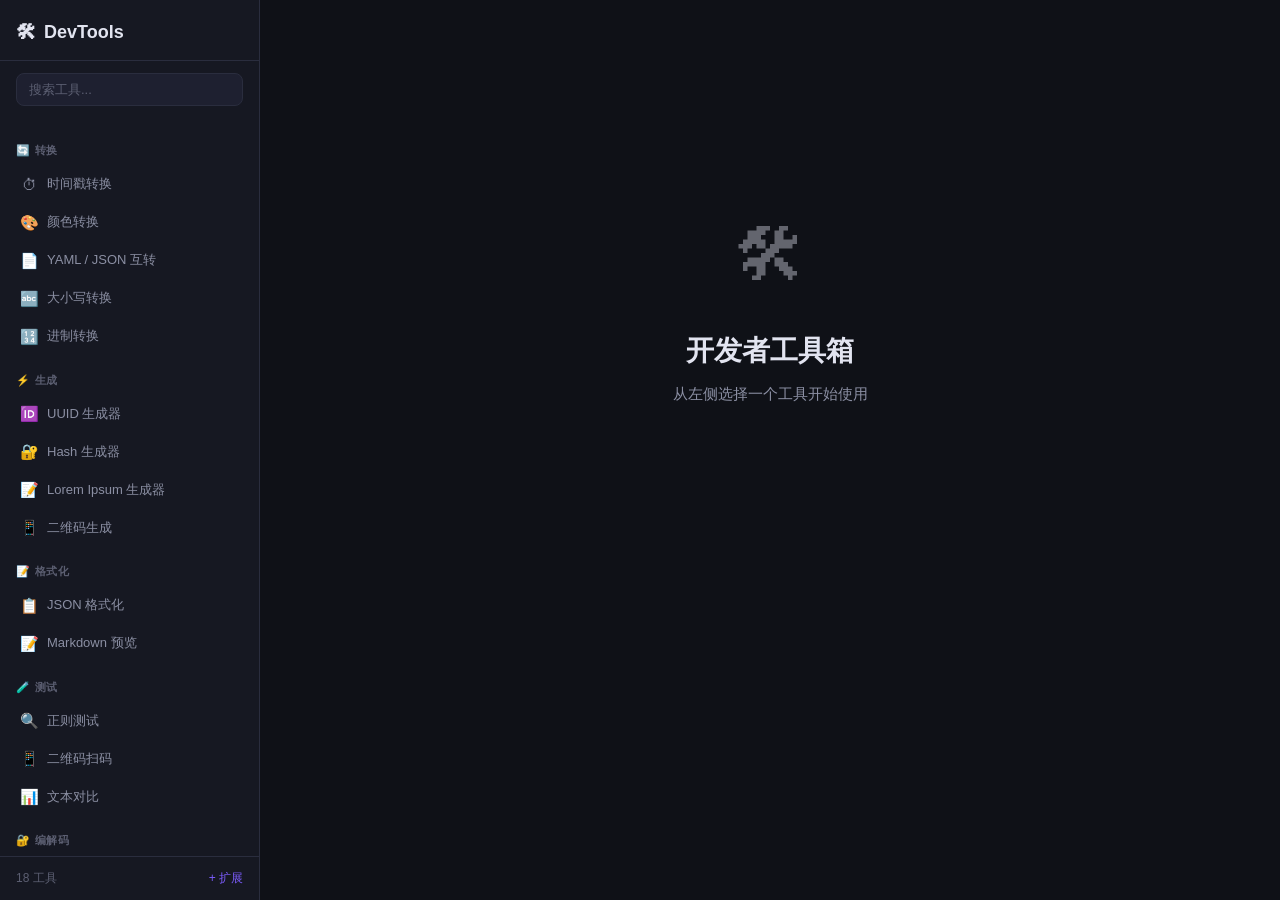
<file: index.html>
<!DOCTYPE html>
<html lang="zh-CN">
<head>
<meta charset="UTF-8">
<meta name="viewport" content="width=device-width, initial-scale=1.0">
<title>DevTools - 开发者工具箱</title>
<link rel="stylesheet" href="css/style.css">
</head>
<body>
<div id="app">
  <div id="sidebar-backdrop"></div>
  <aside id="sidebar">
    <div class="sidebar-header">
      <h1><span class="logo-icon">&#x1F6E0;</span> DevTools</h1>
      <button id="sidebar-toggle" class="icon-btn" title="切换侧栏">&#x2630;</button>
    </div>
    <div class="search-box">
      <input type="text" id="search-input" placeholder="搜索工具..." autocomplete="off">
    </div>
    <nav id="tool-nav"></nav>
    <div class="sidebar-footer">
      <span class="tool-count" id="tool-count"></span>
      <a href="#" id="add-tool-link" class="add-tool-link" title="如何添加工具？">+ 扩展</a>
    </div>
  </aside>
  <button id="mobile-menu-btn" class="mobile-menu-btn" title="打开菜单">&#x2630;</button>
  <main id="main-content">
    <div id="tool-container">
      <div id="welcome-screen">
        <div class="welcome-icon">&#x1F6E0;</div>
        <h2>开发者工具箱</h2>
        <p>从左侧选择一个工具开始使用</p>
      </div>
    </div>
  </main>
</div>

<div id="toast-container"></div>

<script type="module" src="js/registry.js"></script>
<script type="module" src="js/app.js"></script>
</body>
</html>
</file>
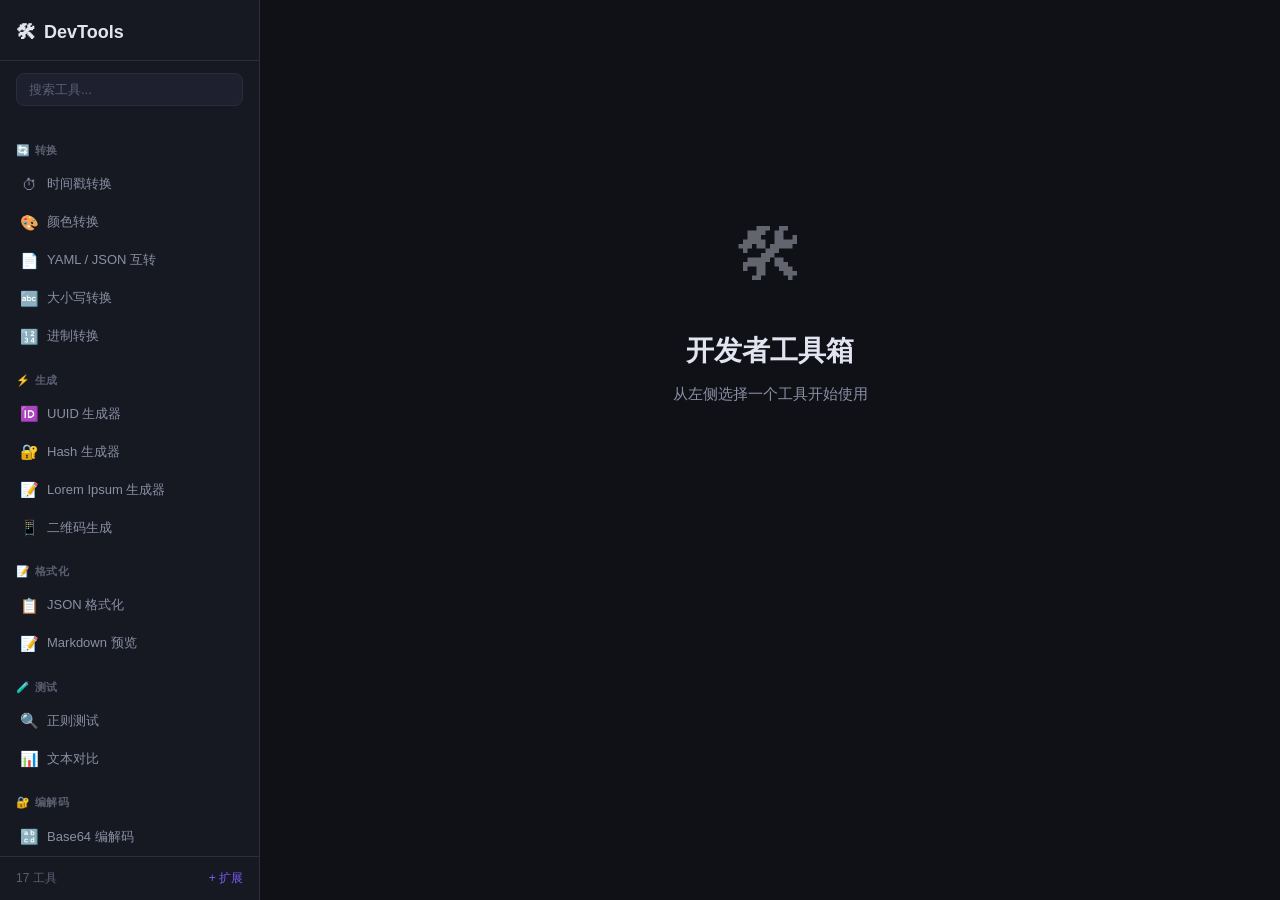
<file: dev-tools/index.html>
<!DOCTYPE html>
<html lang="zh-CN">
<head>
<meta charset="UTF-8">
<meta name="viewport" content="width=device-width, initial-scale=1.0">
<title>DevTools - 开发者工具箱</title>
<link rel="stylesheet" href="css/style.css">
</head>
<body>
<div id="app">
  <aside id="sidebar">
    <div class="sidebar-header">
      <h1><span class="logo-icon">&#x1F6E0;</span> DevTools</h1>
      <button id="sidebar-toggle" class="icon-btn" title="切换侧栏">&#x2630;</button>
    </div>
    <div class="search-box">
      <input type="text" id="search-input" placeholder="搜索工具..." autocomplete="off">
    </div>
    <nav id="tool-nav"></nav>
    <div class="sidebar-footer">
      <span class="tool-count" id="tool-count"></span>
      <a href="#" id="add-tool-link" class="add-tool-link" title="如何添加工具？">+ 扩展</a>
    </div>
  </aside>
  <main id="main-content">
    <div id="tool-container">
      <div id="welcome-screen">
        <div class="welcome-icon">&#x1F6E0;</div>
        <h2>开发者工具箱</h2>
        <p>从左侧选择一个工具开始使用</p>
      </div>
    </div>
  </main>
</div>

<div id="toast-container"></div>

<script type="module" src="js/registry.js"></script>
<script type="module" src="js/app.js"></script>
</body>
</html>
</file>
<file: css/style.css>
:root {
  --bg-primary: #0f1117;
  --bg-secondary: #161822;
  --bg-tertiary: #1e2030;
  --bg-card: #1a1c2e;
  --border: #2a2d3e;
  --text-primary: #e2e4f0;
  --text-secondary: #8b8fa3;
  --text-muted: #5c5f72;
  --accent: #7c5cfc;
  --accent-hover: #6a4ae0;
  --accent-light: rgba(124, 92, 252, 0.15);
  --success: #4ade80;
  --warning: #fbbf24;
  --error: #f87171;
  --info: #60a5fa;
  --font-mono: 'Cascadia Code', 'Fira Code', 'JetBrains Mono', Consolas, monospace;
  --font-sans: -apple-system, BlinkMacSystemFont, 'Segoe UI', Roboto, sans-serif;
  --radius: 8px;
  --radius-sm: 4px;
  --shadow: 0 2px 8px rgba(0,0,0,0.3);
  --sidebar-width: 260px;
}

*, *::before, *::after { box-sizing: border-box; margin: 0; padding: 0; }

html, body { height: 100%; }

body {
  font-family: var(--font-sans);
  background: var(--bg-primary);
  color: var(--text-primary);
  line-height: 1.6;
  overflow: hidden;
}

#app {
  display: flex;
  height: 100vh;
}

/* Sidebar */
#sidebar {
  width: var(--sidebar-width);
  min-width: var(--sidebar-width);
  background: var(--bg-secondary);
  border-right: 1px solid var(--border);
  display: flex;
  flex-direction: column;
  transition: transform 0.25s ease;
  z-index: 10;
}

.sidebar-header {
  display: flex;
  align-items: center;
  justify-content: space-between;
  padding: 16px 16px 12px;
  border-bottom: 1px solid var(--border);
}

.sidebar-header h1 {
  font-size: 18px;
  font-weight: 700;
  display: flex;
  align-items: center;
  gap: 8px;
}

.logo-icon { font-size: 20px; }

.icon-btn {
  background: none;
  border: none;
  color: var(--text-secondary);
  font-size: 20px;
  cursor: pointer;
  padding: 4px 8px;
  border-radius: var(--radius-sm);
  display: none;
}

.icon-btn:hover { color: var(--text-primary); background: var(--bg-tertiary); }

.search-box {
  padding: 12px 16px;
}

#search-input {
  width: 100%;
  padding: 8px 12px;
  background: var(--bg-tertiary);
  border: 1px solid var(--border);
  border-radius: var(--radius);
  color: var(--text-primary);
  font-size: 13px;
  outline: none;
  transition: border-color 0.2s;
}

#search-input:focus {
  border-color: var(--accent);
}

#search-input::placeholder { color: var(--text-muted); }

#tool-nav {
  flex: 1;
  overflow-y: auto;
  padding: 8px 0;
}

#tool-nav::-webkit-scrollbar { width: 4px; }
#tool-nav::-webkit-scrollbar-track { background: transparent; }
#tool-nav::-webkit-scrollbar-thumb { background: var(--border); border-radius: 2px; }

.category-title {
  font-size: 11px;
  font-weight: 600;
  text-transform: uppercase;
  letter-spacing: 0.8px;
  color: var(--text-muted);
  padding: 16px 16px 6px;
}

.tool-nav-item {
  display: flex;
  align-items: center;
  gap: 8px;
  padding: 7px 16px;
  cursor: pointer;
  color: var(--text-secondary);
  font-size: 13px;
  transition: all 0.15s;
  border-left: 3px solid transparent;
}

.tool-nav-item:hover {
  color: var(--text-primary);
  background: var(--bg-tertiary);
}

.tool-nav-item.active {
  color: var(--accent);
  background: var(--accent-light);
  border-left-color: var(--accent);
}

.tool-nav-item .nav-icon { font-size: 15px; width: 20px; text-align: center; }

.tool-nav-item .nav-name { flex: 1; }

.sidebar-footer {
  padding: 12px 16px;
  border-top: 1px solid var(--border);
  display: flex;
  justify-content: space-between;
  align-items: center;
  font-size: 12px;
  color: var(--text-muted);
}

.add-tool-link {
  color: var(--accent);
  text-decoration: none;
  font-weight: 500;
}

.add-tool-link:hover { text-decoration: underline; }

/* Main content */
#main-content {
  flex: 1;
  overflow-y: auto;
  padding: 32px;
  min-width: 0;
}

#main-content::-webkit-scrollbar { width: 6px; }
#main-content::-webkit-scrollbar-track { background: transparent; }
#main-content::-webkit-scrollbar-thumb { background: var(--border); border-radius: 3px; }

#tool-container { max-width: 960px; margin: 0 auto; }

/* Welcome screen */
#welcome-screen {
  display: flex;
  flex-direction: column;
  align-items: center;
  justify-content: center;
  min-height: 60vh;
  text-align: center;
}

.welcome-icon { font-size: 72px; margin-bottom: 16px; opacity: 0.4; }

#welcome-screen h2 {
  font-size: 28px;
  margin-bottom: 8px;
}

#welcome-screen p { color: var(--text-secondary); font-size: 15px; }

/* Tool header */
.tool-header {
  margin-bottom: 24px;
}

.tool-header h2 {
  font-size: 24px;
  display: flex;
  align-items: center;
  gap: 10px;
  margin-bottom: 4px;
}

.tool-header p {
  color: var(--text-secondary);
  font-size: 14px;
  margin-left: 36px;
}

/* Tool cards & common elements */
.tool-card {
  background: var(--bg-card);
  border: 1px solid var(--border);
  border-radius: var(--radius);
  padding: 20px;
  margin-bottom: 16px;
}

.tool-card label {
  display: block;
  font-size: 13px;
  font-weight: 600;
  color: var(--text-secondary);
  margin-bottom: 8px;
}

.tool-textarea,
.tool-input,
.tool-select {
  width: 100%;
  padding: 10px 14px;
  background: var(--bg-tertiary);
  border: 1px solid var(--border);
  border-radius: var(--radius);
  color: var(--text-primary);
  font-family: var(--font-mono);
  font-size: 13px;
  outline: none;
  transition: border-color 0.2s;
}

.tool-textarea:focus,
.tool-input:focus,
.tool-select:focus {
  border-color: var(--accent);
}

.tool-textarea { 
  resize: vertical;
  min-height: 120px; 
}

.tool-textarea.copy-target {
  cursor: pointer;
}

.tool-select {
  font-family: var(--font-sans);
  cursor: pointer;
}

.tool-select option { background: var(--bg-secondary); }

.btn-row {
  display: flex;
  gap: 8px;
  flex-wrap: wrap;
  margin: 12px 0;
}

.btn {
  display: inline-flex;
  align-items: center;
  gap: 6px;
  padding: 8px 16px;
  border: none;
  border-radius: var(--radius);
  font-size: 13px;
  font-weight: 500;
  cursor: pointer;
  transition: all 0.15s;
}

.btn-primary {
  background: var(--accent);
  color: #fff;
}

.btn-primary:hover { background: var(--accent-hover); }

.btn-secondary {
  background: var(--bg-tertiary);
  color: var(--text-secondary);
  border: 1px solid var(--border);
}

.btn-secondary:hover {
  background: var(--border);
  color: var(--text-primary);
}

.btn-success {
  background: var(--success);
  color: #000;
}

.btn-success:hover { opacity: 0.9; }

.btn-danger {
  background: var(--error);
  color: #fff;
}

.btn-danger:hover { opacity: 0.9; }

.btn-sm {
  padding: 4px 10px;
  font-size: 12px;
}

.inline-row {
  display: flex;
  gap: 12px;
  align-items: flex-end;
}

.inline-row > * { flex: 1; }

.inline-row > .btn { flex: 0 0 auto; }

/* Output area */
.output-area {
  position: relative;
}

.copy-btn {
  position: absolute;
  top: 8px;
  right: 8px;
  background: var(--bg-tertiary);
  border: 1px solid var(--border);
  color: var(--text-secondary);
  padding: 4px 10px;
  border-radius: var(--radius-sm);
  font-size: 11px;
  cursor: pointer;
  opacity: 0;
  transition: opacity 0.2s;
}

.output-area:hover .copy-btn { opacity: 1; }

.copy-btn:hover {
  background: var(--accent);
  color: #fff;
}

/* Toast notifications */
#toast-container {
  position: fixed;
  bottom: 20px;
  right: 20px;
  z-index: 999;
  display: flex;
  flex-direction: column;
  gap: 8px;
}

.toast {
  padding: 10px 16px;
  border-radius: var(--radius);
  font-size: 13px;
  animation: slideIn 0.25s ease;
  box-shadow: var(--shadow);
}

.toast-success { background: var(--success); color: #000; }
.toast-error { background: var(--error); color: #fff; }
.toast-info { background: var(--info); color: #000; }

@keyframes slideIn {
  from { transform: translateX(100%); opacity: 0; }
  to { transform: translateX(0); opacity: 1; }
}

/* Diff tool */
.diff-output {
  font-family: var(--font-mono);
  font-size: 13px;
  line-height: 1.5;
  white-space: pre-wrap;
  background: var(--bg-primary);
  border: 1px solid var(--border);
  border-radius: var(--radius-sm);
  padding: 12px;
  max-height: 400px;
  overflow: auto;
}

.diff-add { background: rgba(74, 222, 128, 0.15); color: var(--success); }
.diff-remove { background: rgba(248, 113, 113, 0.15); color: var(--error); }

/* Color converter */
.color-preview-box {
  width: 100%;
  height: 60px;
  border-radius: var(--radius);
  border: 1px solid var(--border);
  margin-bottom: 12px;
  transition: background 0.2s;
}

.color-values-grid {
  display: grid;
  grid-template-columns: repeat(auto-fill, minmax(200px, 1fr));
  gap: 8px;
}

.color-value-item {
  background: var(--bg-tertiary);
  border: 1px solid var(--border);
  border-radius: var(--radius-sm);
  padding: 8px 12px;
  display: flex;
  justify-content: space-between;
  align-items: center;
  font-family: var(--font-mono);
  font-size: 13px;
}

.color-value-item .copy-color-btn {
  background: none;
  border: none;
  color: var(--text-muted);
  cursor: pointer;
  font-size: 14px;
  padding: 2px 6px;
  border-radius: 2px;
}

.color-value-item .copy-color-btn:hover {
  color: var(--accent);
  background: var(--accent-light);
}

/* Hash tool */
.hash-output-grid {
  display: flex;
  flex-direction: column;
  gap: 6px;
}

.hash-row {
  display: flex;
  align-items: center;
  gap: 8px;
  font-family: var(--font-mono);
  font-size: 13px;
}

.hash-row .hash-label {
  color: var(--text-secondary);
  min-width: 70px;
  font-size: 12px;
  font-weight: 600;
}

.hash-row .hash-value {
  flex: 1;
  color: var(--text-primary);
  word-break: break-all;
}

.hash-row .hash-copy {
  background: none;
  border: none;
  color: var(--text-muted);
  cursor: pointer;
  padding: 2px 6px;
  border-radius: 2px;
  font-size: 14px;
}

.hash-row .hash-copy:hover {
  color: var(--accent);
  background: var(--accent-light);
}

/* Timestamp tool */
.ts-grid {
  display: grid;
  grid-template-columns: 1fr 1fr;
  gap: 12px;
}

.ts-item {
  background: var(--bg-tertiary);
  border: 1px solid var(--border);
  border-radius: var(--radius-sm);
  padding: 12px 16px;
}

.ts-item label {
  font-size: 11px;
  color: var(--text-muted);
  text-transform: uppercase;
  letter-spacing: 0.5px;
  display: block;
  margin-bottom: 4px;
}

.ts-item .ts-value {
  font-family: var(--font-mono);
  font-size: 14px;
  color: var(--text-primary);
}

/* Regex tester */
.regex-flags {
  display: flex;
  gap: 16px;
  align-items: center;
  margin: 8px 0;
}

.regex-flags label {
  font-size: 13px;
  color: var(--text-secondary);
  display: flex;
  align-items: center;
  gap: 4px;
  cursor: pointer;
  margin-bottom: 0;
}

.regex-flags input[type="checkbox"] {
  accent-color: var(--accent);
}

.regex-matches {
  font-family: var(--font-mono);
  font-size: 13px;
  background: var(--bg-primary);
  border: 1px solid var(--border);
  border-radius: var(--radius-sm);
  padding: 12px;
  max-height: 200px;
  overflow: auto;
  white-space: pre-wrap;
}

.regex-match-highlight {
  background: rgba(124, 92, 252, 0.3);
  border-radius: 2px;
}

/* UUID */
.uuid-list {
  display: flex;
  flex-direction: column;
  gap: 4px;
}

.uuid-row {
  display: flex;
  align-items: center;
  gap: 8px;
  padding: 4px 0;
}

.uuid-row .uuid-value {
  font-family: var(--font-mono);
  font-size: 13px;
  flex: 1;
}

.uuid-row .uuid-copy {
  background: none;
  border: none;
  color: var(--text-muted);
  cursor: pointer;
  padding: 2px 6px;
  border-radius: 2px;
  font-size: 14px;
}

.uuid-row .uuid-copy:hover {
  color: var(--accent);
  background: var(--accent-light);
}

/* Lorem Ipsum */
.lorem-options {
  display: flex;
  gap: 12px;
  align-items: center;
  flex-wrap: wrap;
}

.lorem-options label {
  display: flex;
  align-items: center;
  gap: 6px;
  font-size: 13px;
  color: var(--text-secondary);
  margin-bottom: 0;
}

.lorem-options input[type="number"] {
  width: 70px;
  padding: 6px 10px;
  background: var(--bg-tertiary);
  border: 1px solid var(--border);
  border-radius: var(--radius-sm);
  color: var(--text-primary);
  font-size: 13px;
  outline: none;
}

.lorem-options input[type="number"]:focus {
  border-color: var(--accent);
}

/* JWT Decoder */
.jwt-section {
  margin-bottom: 16px;
}

.jwt-section h4 {
  font-size: 12px;
  text-transform: uppercase;
  letter-spacing: 0.5px;
  color: var(--text-muted);
  margin-bottom: 8px;
}

.jwt-json {
  font-family: var(--font-mono);
  font-size: 13px;
  background: var(--bg-primary);
  border: 1px solid var(--border);
  border-radius: var(--radius-sm);
  padding: 12px;
  overflow: auto;
  max-height: 200px;
}

/* YAML-JSON */
.yaml-json-container {
  display: grid;
  grid-template-columns: 1fr;
  gap: 16px;
}

/* Case converter */
.case-output-grid {
  display: grid;
  grid-template-columns: 1fr 1fr;
  gap: 6px;
}

.case-row {
  display: flex;
  align-items: center;
  gap: 8px;
  background: var(--bg-tertiary);
  border: 1px solid var(--border);
  border-radius: var(--radius-sm);
  padding: 8px 12px;
}

.case-row .case-label {
  font-size: 12px;
  color: var(--text-secondary);
  min-width: 80px;
  font-weight: 600;
}

.case-row .case-value {
  flex: 1;
  font-family: var(--font-mono);
  font-size: 13px;
  word-break: break-all;
}

.case-row .case-copy {
  background: none;
  border: none;
  color: var(--text-muted);
  cursor: pointer;
  padding: 2px 6px;
  border-radius: 2px;
}

.case-row .case-copy:hover {
  color: var(--accent);
  background: var(--accent-light);
}

/* Number base */
.base-input-row {
  display: flex;
  gap: 12px;
  margin-bottom: 12px;
}

.base-input-row > * { flex: 1; }

.base-results {
  display: grid;
  grid-template-columns: 1fr 1fr;
  gap: 6px;
}

.base-result-item {
  background: var(--bg-tertiary);
  border: 1px solid var(--border);
  border-radius: var(--radius-sm);
  padding: 8px 12px;
  display: flex;
  justify-content: space-between;
  align-items: center;
}

.base-result-item .base-label {
  font-size: 12px;
  color: var(--text-secondary);
  font-weight: 600;
  font-family: var(--font-sans);
}

.base-result-item .base-value {
  font-family: var(--font-mono);
  font-size: 13px;
}

/* Modal for tool extension guide */
.modal-overlay {
  display: none;
  position: fixed;
  inset: 0;
  background: rgba(0,0,0,0.6);
  z-index: 100;
  align-items: center;
  justify-content: center;
}

.modal-overlay.show {
  display: flex;
}

.modal {
  background: var(--bg-secondary);
  border: 1px solid var(--border);
  border-radius: var(--radius);
  padding: 24px;
  max-width: 600px;
  width: 90%;
  max-height: 80vh;
  overflow-y: auto;
  box-shadow: 0 20px 60px rgba(0,0,0,0.5);
}

.modal h2 {
  font-size: 20px;
  margin-bottom: 16px;
}

.modal code {
  background: var(--bg-tertiary);
  padding: 2px 6px;
  border-radius: 3px;
  font-family: var(--font-mono);
  font-size: 13px;
}

.modal pre {
  background: var(--bg-primary);
  border: 1px solid var(--border);
  border-radius: var(--radius-sm);
  padding: 16px;
  font-family: var(--font-mono);
  font-size: 13px;
  overflow-x: auto;
  margin: 12px 0;
}

.modal .close-btn {
  margin-top: 16px;
}

/* Responsive */
/* QR Scanner */
.scanner-view {
  background: var(--bg-primary);
  border-radius: var(--radius);
  overflow: hidden;
  max-width: 480px;
  margin: 0 auto;
}

#scanner-video {
  display: block;
  width: 100%;
  min-height: 240px;
  object-fit: cover;
}

/* Sidebar backdrop - globally hidden, shown on mobile via media query */
#sidebar-backdrop { display: none; }

/* QR Scanner picker */
.picker-item:last-child { border-bottom: none !important; }
.picker-item:hover { background: var(--bg-tertiary); border-radius: var(--radius-sm); }

/* Mobile floating menu button */
.mobile-menu-btn {
  display: none;
  position: fixed;
  top: 12px;
  left: 12px;
  z-index: 25;
  width: 40px;
  height: 40px;
  background: var(--bg-secondary);
  color: var(--text-secondary);
  border: 1px solid var(--border);
  border-radius: 6px;
  font-size: 18px;
  cursor: pointer;
  align-items: center;
  justify-content: center;
  transition: all 0.15s;
}

.mobile-menu-btn:hover,
.mobile-menu-btn:active {
  color: var(--text-primary);
  background: var(--bg-tertiary);
  border-color: var(--accent);
}

/* Utility */
.hidden { display: none !important; }

@media (max-width: 768px) {
  #sidebar {
    position: fixed;
    left: 0;
    top: 0;
    bottom: 0;
    transform: translateX(-100%);
    z-index: 20;
  }

  #sidebar.open {
    transform: translateX(0);
  }

  #sidebar-backdrop {
    display: none;
    position: fixed;
    inset: 0;
    background: rgba(0,0,0,0.5);
    z-index: 15;
  }

  #sidebar.open + #sidebar-backdrop,
  #sidebar-backdrop.open {
    display: block;
  }

  .icon-btn { display: block; }

  #main-content {
    padding: 20px 16px;
  }

  .ts-grid,
  .case-output-grid,
  .base-results {
    grid-template-columns: 1fr;
  }

  .inline-row {
    flex-direction: column;
  }

  .btn {
    min-height: 44px;
    font-size: 15px;
    padding: 10px 20px;
  }

  .tool-nav-item {
    padding: 10px 16px;
    font-size: 14px;
  }

  .tool-card {
    padding: 16px;
  }

  .scanner-view {
    max-width: 100%;
  }

  .mobile-menu-btn {
    display: flex;
  }
}

/* Utility */
.hidden { display: none !important; }
</file>
<file: dev-tools/css/style.css>
:root {
  --bg-primary: #0f1117;
  --bg-secondary: #161822;
  --bg-tertiary: #1e2030;
  --bg-card: #1a1c2e;
  --border: #2a2d3e;
  --text-primary: #e2e4f0;
  --text-secondary: #8b8fa3;
  --text-muted: #5c5f72;
  --accent: #7c5cfc;
  --accent-hover: #6a4ae0;
  --accent-light: rgba(124, 92, 252, 0.15);
  --success: #4ade80;
  --warning: #fbbf24;
  --error: #f87171;
  --info: #60a5fa;
  --font-mono: 'Cascadia Code', 'Fira Code', 'JetBrains Mono', Consolas, monospace;
  --font-sans: -apple-system, BlinkMacSystemFont, 'Segoe UI', Roboto, sans-serif;
  --radius: 8px;
  --radius-sm: 4px;
  --shadow: 0 2px 8px rgba(0,0,0,0.3);
  --sidebar-width: 260px;
}

*, *::before, *::after { box-sizing: border-box; margin: 0; padding: 0; }

html, body { height: 100%; }

body {
  font-family: var(--font-sans);
  background: var(--bg-primary);
  color: var(--text-primary);
  line-height: 1.6;
  overflow: hidden;
}

#app {
  display: flex;
  height: 100vh;
}

/* Sidebar */
#sidebar {
  width: var(--sidebar-width);
  min-width: var(--sidebar-width);
  background: var(--bg-secondary);
  border-right: 1px solid var(--border);
  display: flex;
  flex-direction: column;
  transition: transform 0.25s ease;
  z-index: 10;
}

.sidebar-header {
  display: flex;
  align-items: center;
  justify-content: space-between;
  padding: 16px 16px 12px;
  border-bottom: 1px solid var(--border);
}

.sidebar-header h1 {
  font-size: 18px;
  font-weight: 700;
  display: flex;
  align-items: center;
  gap: 8px;
}

.logo-icon { font-size: 20px; }

.icon-btn {
  background: none;
  border: none;
  color: var(--text-secondary);
  font-size: 20px;
  cursor: pointer;
  padding: 4px 8px;
  border-radius: var(--radius-sm);
  display: none;
}

.icon-btn:hover { color: var(--text-primary); background: var(--bg-tertiary); }

.search-box {
  padding: 12px 16px;
}

#search-input {
  width: 100%;
  padding: 8px 12px;
  background: var(--bg-tertiary);
  border: 1px solid var(--border);
  border-radius: var(--radius);
  color: var(--text-primary);
  font-size: 13px;
  outline: none;
  transition: border-color 0.2s;
}

#search-input:focus {
  border-color: var(--accent);
}

#search-input::placeholder { color: var(--text-muted); }

#tool-nav {
  flex: 1;
  overflow-y: auto;
  padding: 8px 0;
}

#tool-nav::-webkit-scrollbar { width: 4px; }
#tool-nav::-webkit-scrollbar-track { background: transparent; }
#tool-nav::-webkit-scrollbar-thumb { background: var(--border); border-radius: 2px; }

.category-title {
  font-size: 11px;
  font-weight: 600;
  text-transform: uppercase;
  letter-spacing: 0.8px;
  color: var(--text-muted);
  padding: 16px 16px 6px;
}

.tool-nav-item {
  display: flex;
  align-items: center;
  gap: 8px;
  padding: 7px 16px;
  cursor: pointer;
  color: var(--text-secondary);
  font-size: 13px;
  transition: all 0.15s;
  border-left: 3px solid transparent;
}

.tool-nav-item:hover {
  color: var(--text-primary);
  background: var(--bg-tertiary);
}

.tool-nav-item.active {
  color: var(--accent);
  background: var(--accent-light);
  border-left-color: var(--accent);
}

.tool-nav-item .nav-icon { font-size: 15px; width: 20px; text-align: center; }

.tool-nav-item .nav-name { flex: 1; }

.sidebar-footer {
  padding: 12px 16px;
  border-top: 1px solid var(--border);
  display: flex;
  justify-content: space-between;
  align-items: center;
  font-size: 12px;
  color: var(--text-muted);
}

.add-tool-link {
  color: var(--accent);
  text-decoration: none;
  font-weight: 500;
}

.add-tool-link:hover { text-decoration: underline; }

/* Main content */
#main-content {
  flex: 1;
  overflow-y: auto;
  padding: 32px;
  min-width: 0;
}

#main-content::-webkit-scrollbar { width: 6px; }
#main-content::-webkit-scrollbar-track { background: transparent; }
#main-content::-webkit-scrollbar-thumb { background: var(--border); border-radius: 3px; }

#tool-container { max-width: 960px; margin: 0 auto; }

/* Welcome screen */
#welcome-screen {
  display: flex;
  flex-direction: column;
  align-items: center;
  justify-content: center;
  min-height: 60vh;
  text-align: center;
}

.welcome-icon { font-size: 72px; margin-bottom: 16px; opacity: 0.4; }

#welcome-screen h2 {
  font-size: 28px;
  margin-bottom: 8px;
}

#welcome-screen p { color: var(--text-secondary); font-size: 15px; }

/* Tool header */
.tool-header {
  margin-bottom: 24px;
}

.tool-header h2 {
  font-size: 24px;
  display: flex;
  align-items: center;
  gap: 10px;
  margin-bottom: 4px;
}

.tool-header p {
  color: var(--text-secondary);
  font-size: 14px;
  margin-left: 36px;
}

/* Tool cards & common elements */
.tool-card {
  background: var(--bg-card);
  border: 1px solid var(--border);
  border-radius: var(--radius);
  padding: 20px;
  margin-bottom: 16px;
}

.tool-card label {
  display: block;
  font-size: 13px;
  font-weight: 600;
  color: var(--text-secondary);
  margin-bottom: 8px;
}

.tool-textarea,
.tool-input,
.tool-select {
  width: 100%;
  padding: 10px 14px;
  background: var(--bg-tertiary);
  border: 1px solid var(--border);
  border-radius: var(--radius);
  color: var(--text-primary);
  font-family: var(--font-mono);
  font-size: 13px;
  outline: none;
  transition: border-color 0.2s;
}

.tool-textarea:focus,
.tool-input:focus,
.tool-select:focus {
  border-color: var(--accent);
}

.tool-textarea { 
  resize: vertical;
  min-height: 120px; 
}

.tool-textarea.copy-target {
  cursor: pointer;
}

.tool-select {
  font-family: var(--font-sans);
  cursor: pointer;
}

.tool-select option { background: var(--bg-secondary); }

.btn-row {
  display: flex;
  gap: 8px;
  flex-wrap: wrap;
  margin: 12px 0;
}

.btn {
  display: inline-flex;
  align-items: center;
  gap: 6px;
  padding: 8px 16px;
  border: none;
  border-radius: var(--radius);
  font-size: 13px;
  font-weight: 500;
  cursor: pointer;
  transition: all 0.15s;
}

.btn-primary {
  background: var(--accent);
  color: #fff;
}

.btn-primary:hover { background: var(--accent-hover); }

.btn-secondary {
  background: var(--bg-tertiary);
  color: var(--text-secondary);
  border: 1px solid var(--border);
}

.btn-secondary:hover {
  background: var(--border);
  color: var(--text-primary);
}

.btn-success {
  background: var(--success);
  color: #000;
}

.btn-success:hover { opacity: 0.9; }

.btn-danger {
  background: var(--error);
  color: #fff;
}

.btn-danger:hover { opacity: 0.9; }

.btn-sm {
  padding: 4px 10px;
  font-size: 12px;
}

.inline-row {
  display: flex;
  gap: 12px;
  align-items: flex-end;
}

.inline-row > * { flex: 1; }

.inline-row > .btn { flex: 0 0 auto; }

/* Output area */
.output-area {
  position: relative;
}

.copy-btn {
  position: absolute;
  top: 8px;
  right: 8px;
  background: var(--bg-tertiary);
  border: 1px solid var(--border);
  color: var(--text-secondary);
  padding: 4px 10px;
  border-radius: var(--radius-sm);
  font-size: 11px;
  cursor: pointer;
  opacity: 0;
  transition: opacity 0.2s;
}

.output-area:hover .copy-btn { opacity: 1; }

.copy-btn:hover {
  background: var(--accent);
  color: #fff;
}

/* Toast notifications */
#toast-container {
  position: fixed;
  bottom: 20px;
  right: 20px;
  z-index: 999;
  display: flex;
  flex-direction: column;
  gap: 8px;
}

.toast {
  padding: 10px 16px;
  border-radius: var(--radius);
  font-size: 13px;
  animation: slideIn 0.25s ease;
  box-shadow: var(--shadow);
}

.toast-success { background: var(--success); color: #000; }
.toast-error { background: var(--error); color: #fff; }
.toast-info { background: var(--info); color: #000; }

@keyframes slideIn {
  from { transform: translateX(100%); opacity: 0; }
  to { transform: translateX(0); opacity: 1; }
}

/* Diff tool */
.diff-output {
  font-family: var(--font-mono);
  font-size: 13px;
  line-height: 1.5;
  white-space: pre-wrap;
  background: var(--bg-primary);
  border: 1px solid var(--border);
  border-radius: var(--radius-sm);
  padding: 12px;
  max-height: 400px;
  overflow: auto;
}

.diff-add { background: rgba(74, 222, 128, 0.15); color: var(--success); }
.diff-remove { background: rgba(248, 113, 113, 0.15); color: var(--error); }

/* Color converter */
.color-preview-box {
  width: 100%;
  height: 60px;
  border-radius: var(--radius);
  border: 1px solid var(--border);
  margin-bottom: 12px;
  transition: background 0.2s;
}

.color-values-grid {
  display: grid;
  grid-template-columns: repeat(auto-fill, minmax(200px, 1fr));
  gap: 8px;
}

.color-value-item {
  background: var(--bg-tertiary);
  border: 1px solid var(--border);
  border-radius: var(--radius-sm);
  padding: 8px 12px;
  display: flex;
  justify-content: space-between;
  align-items: center;
  font-family: var(--font-mono);
  font-size: 13px;
}

.color-value-item .copy-color-btn {
  background: none;
  border: none;
  color: var(--text-muted);
  cursor: pointer;
  font-size: 14px;
  padding: 2px 6px;
  border-radius: 2px;
}

.color-value-item .copy-color-btn:hover {
  color: var(--accent);
  background: var(--accent-light);
}

/* Hash tool */
.hash-output-grid {
  display: flex;
  flex-direction: column;
  gap: 6px;
}

.hash-row {
  display: flex;
  align-items: center;
  gap: 8px;
  font-family: var(--font-mono);
  font-size: 13px;
}

.hash-row .hash-label {
  color: var(--text-secondary);
  min-width: 70px;
  font-size: 12px;
  font-weight: 600;
}

.hash-row .hash-value {
  flex: 1;
  color: var(--text-primary);
  word-break: break-all;
}

.hash-row .hash-copy {
  background: none;
  border: none;
  color: var(--text-muted);
  cursor: pointer;
  padding: 2px 6px;
  border-radius: 2px;
  font-size: 14px;
}

.hash-row .hash-copy:hover {
  color: var(--accent);
  background: var(--accent-light);
}

/* Timestamp tool */
.ts-grid {
  display: grid;
  grid-template-columns: 1fr 1fr;
  gap: 12px;
}

.ts-item {
  background: var(--bg-tertiary);
  border: 1px solid var(--border);
  border-radius: var(--radius-sm);
  padding: 12px 16px;
}

.ts-item label {
  font-size: 11px;
  color: var(--text-muted);
  text-transform: uppercase;
  letter-spacing: 0.5px;
  display: block;
  margin-bottom: 4px;
}

.ts-item .ts-value {
  font-family: var(--font-mono);
  font-size: 14px;
  color: var(--text-primary);
}

/* Regex tester */
.regex-flags {
  display: flex;
  gap: 16px;
  align-items: center;
  margin: 8px 0;
}

.regex-flags label {
  font-size: 13px;
  color: var(--text-secondary);
  display: flex;
  align-items: center;
  gap: 4px;
  cursor: pointer;
  margin-bottom: 0;
}

.regex-flags input[type="checkbox"] {
  accent-color: var(--accent);
}

.regex-matches {
  font-family: var(--font-mono);
  font-size: 13px;
  background: var(--bg-primary);
  border: 1px solid var(--border);
  border-radius: var(--radius-sm);
  padding: 12px;
  max-height: 200px;
  overflow: auto;
  white-space: pre-wrap;
}

.regex-match-highlight {
  background: rgba(124, 92, 252, 0.3);
  border-radius: 2px;
}

/* UUID */
.uuid-list {
  display: flex;
  flex-direction: column;
  gap: 4px;
}

.uuid-row {
  display: flex;
  align-items: center;
  gap: 8px;
  padding: 4px 0;
}

.uuid-row .uuid-value {
  font-family: var(--font-mono);
  font-size: 13px;
  flex: 1;
}

.uuid-row .uuid-copy {
  background: none;
  border: none;
  color: var(--text-muted);
  cursor: pointer;
  padding: 2px 6px;
  border-radius: 2px;
  font-size: 14px;
}

.uuid-row .uuid-copy:hover {
  color: var(--accent);
  background: var(--accent-light);
}

/* Lorem Ipsum */
.lorem-options {
  display: flex;
  gap: 12px;
  align-items: center;
  flex-wrap: wrap;
}

.lorem-options label {
  display: flex;
  align-items: center;
  gap: 6px;
  font-size: 13px;
  color: var(--text-secondary);
  margin-bottom: 0;
}

.lorem-options input[type="number"] {
  width: 70px;
  padding: 6px 10px;
  background: var(--bg-tertiary);
  border: 1px solid var(--border);
  border-radius: var(--radius-sm);
  color: var(--text-primary);
  font-size: 13px;
  outline: none;
}

.lorem-options input[type="number"]:focus {
  border-color: var(--accent);
}

/* JWT Decoder */
.jwt-section {
  margin-bottom: 16px;
}

.jwt-section h4 {
  font-size: 12px;
  text-transform: uppercase;
  letter-spacing: 0.5px;
  color: var(--text-muted);
  margin-bottom: 8px;
}

.jwt-json {
  font-family: var(--font-mono);
  font-size: 13px;
  background: var(--bg-primary);
  border: 1px solid var(--border);
  border-radius: var(--radius-sm);
  padding: 12px;
  overflow: auto;
  max-height: 200px;
}

/* YAML-JSON */
.yaml-json-container {
  display: grid;
  grid-template-columns: 1fr;
  gap: 16px;
}

/* Case converter */
.case-output-grid {
  display: grid;
  grid-template-columns: 1fr 1fr;
  gap: 6px;
}

.case-row {
  display: flex;
  align-items: center;
  gap: 8px;
  background: var(--bg-tertiary);
  border: 1px solid var(--border);
  border-radius: var(--radius-sm);
  padding: 8px 12px;
}

.case-row .case-label {
  font-size: 12px;
  color: var(--text-secondary);
  min-width: 80px;
  font-weight: 600;
}

.case-row .case-value {
  flex: 1;
  font-family: var(--font-mono);
  font-size: 13px;
  word-break: break-all;
}

.case-row .case-copy {
  background: none;
  border: none;
  color: var(--text-muted);
  cursor: pointer;
  padding: 2px 6px;
  border-radius: 2px;
}

.case-row .case-copy:hover {
  color: var(--accent);
  background: var(--accent-light);
}

/* Number base */
.base-input-row {
  display: flex;
  gap: 12px;
  margin-bottom: 12px;
}

.base-input-row > * { flex: 1; }

.base-results {
  display: grid;
  grid-template-columns: 1fr 1fr;
  gap: 6px;
}

.base-result-item {
  background: var(--bg-tertiary);
  border: 1px solid var(--border);
  border-radius: var(--radius-sm);
  padding: 8px 12px;
  display: flex;
  justify-content: space-between;
  align-items: center;
}

.base-result-item .base-label {
  font-size: 12px;
  color: var(--text-secondary);
  font-weight: 600;
  font-family: var(--font-sans);
}

.base-result-item .base-value {
  font-family: var(--font-mono);
  font-size: 13px;
}

/* Modal for tool extension guide */
.modal-overlay {
  display: none;
  position: fixed;
  inset: 0;
  background: rgba(0,0,0,0.6);
  z-index: 100;
  align-items: center;
  justify-content: center;
}

.modal-overlay.show {
  display: flex;
}

.modal {
  background: var(--bg-secondary);
  border: 1px solid var(--border);
  border-radius: var(--radius);
  padding: 24px;
  max-width: 600px;
  width: 90%;
  max-height: 80vh;
  overflow-y: auto;
  box-shadow: 0 20px 60px rgba(0,0,0,0.5);
}

.modal h2 {
  font-size: 20px;
  margin-bottom: 16px;
}

.modal code {
  background: var(--bg-tertiary);
  padding: 2px 6px;
  border-radius: 3px;
  font-family: var(--font-mono);
  font-size: 13px;
}

.modal pre {
  background: var(--bg-primary);
  border: 1px solid var(--border);
  border-radius: var(--radius-sm);
  padding: 16px;
  font-family: var(--font-mono);
  font-size: 13px;
  overflow-x: auto;
  margin: 12px 0;
}

.modal .close-btn {
  margin-top: 16px;
}

/* Responsive */
@media (max-width: 768px) {
  #sidebar {
    position: fixed;
    left: 0;
    top: 0;
    bottom: 0;
    transform: translateX(-100%);
  }

  #sidebar.open {
    transform: translateX(0);
  }

  .icon-btn { display: block; }

  #main-content {
    padding: 20px 16px;
  }

  .ts-grid,
  .case-output-grid,
  .base-results {
    grid-template-columns: 1fr;
  }

  .inline-row {
    flex-direction: column;
  }
}

/* Utility */
.hidden { display: none !important; }
</file>
